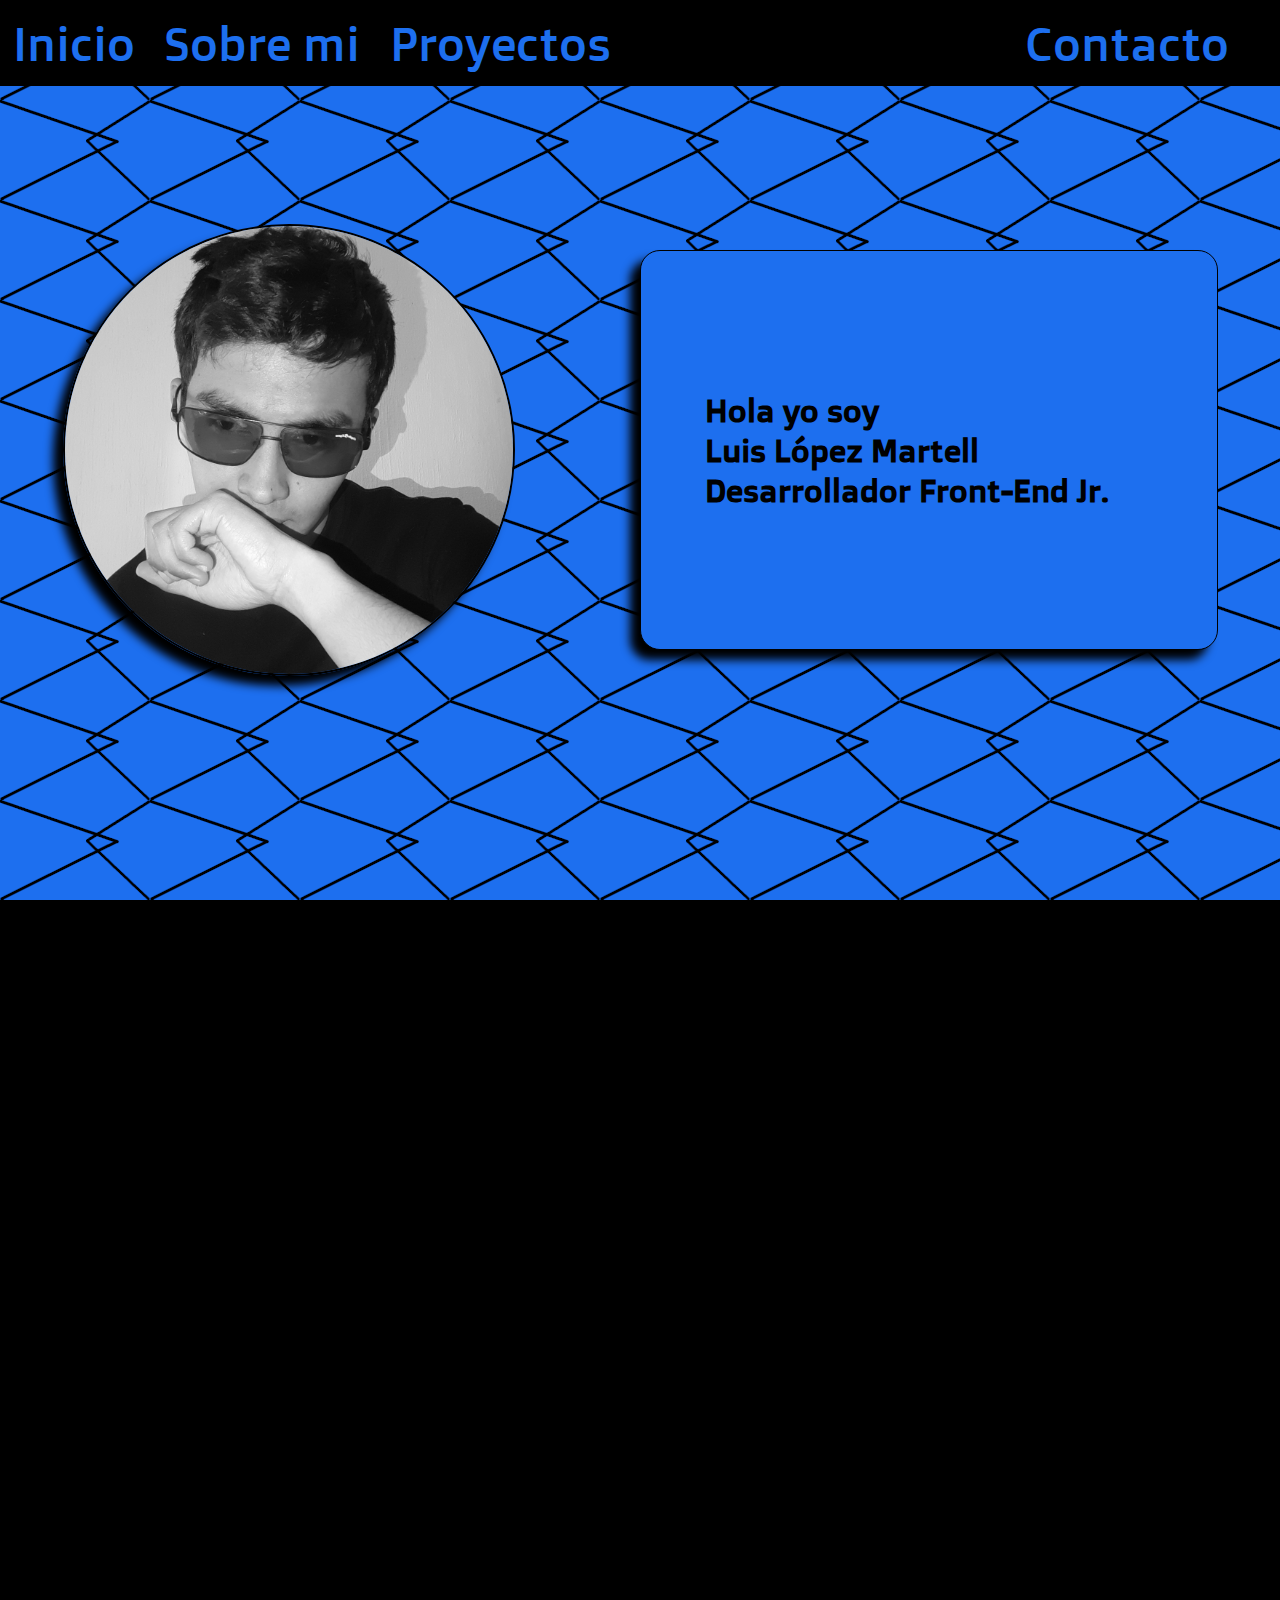
<file: index.html>
<!DOCTYPE html>
<html lang="es-MX">

<head>
  <meta charset="UTF-8">
  <meta http-equiv="X-UA-Compatible" content="IE=edge">
  <meta name="viewport" content="width=device-width, initial-scale=1.0">
  <link rel="shortcut icon" href="./assets/llm.ico" type="image/x-icon">
  <link rel="stylesheet" href="./sass/style.css">
  <title>Portafolio</title>
</head>

<body>

  <nav class="menu responsive">
    <li><a href="#presentacion">Inicio</a></li>
    <li><a href="#sobre-mi">Sobre mi</a></li>
    <li><a href="#proyectos">Proyectos</a></li>
    <li><a href="#contacto">Contacto</a></li>
  </nav>

  <div class="menu-btn desactive">
    <div class="menu-btn__burguer"></div>
  </div>

  <div id="presentacion">
    <img id="foto" src="./img/foto-bn.jpg" alt="">
    <div id="titulo">
      <h1>
        Hola yo soy <br>
        Luis López Martell <br>
        Desarrollador Front-End Jr.
      </h1>
    </div>
  </div>

  <div id="sobre-mi" class="animation">
    <h2>Sobre mi</h2>
    <p>
      Soy una persona creativa, responsable, organizada, me gustan los retos, aprender cosas nuevas y el trabajo en equipo.<br>
      Actualmente, me encuentro en busca de oportunidades para realizar prácticas profesionales y tener mi primer acercamiento al mundo laboral.
    </p>
    <h2>Skills</h2>
    <div class="skills">
      <template class="tarjeta">
        <figure class="card">
          <img src="" alt="">
          <figcaption></figcaption>
        </figure>
      </template>
    </div>
  </div>

  <div id="proyectos" class="animation">
    <h2>Proyectos</h2>
    <div class="slider">

      <template class="proyectos-template">
        <div class="slider-slides">
          <img src="" alt="" class="img-slider">
          <div>
            <h3 class="title-slider"></h3>
            <p class="text-slider"></p>
            <a href="" class="link" target="_blank">Ver</a>
            <a href="" class="link-github" target="_blank">Github</a>
          </div>
        </div>
      </template>

    </div>

    <div class="botons-sliders"></div>
  </div>

  <div id="contacto" class="animation">
    <h2>Contacto</h2>
    <p>Email: <a href="mailto:luis.lopez.martell.llm@outlook.com">luis.lopez.martell.llm@outlook.com</a></p>
    <p>WhatsApp: <a href="tel:+527714339173">+52 771 433 9173</a></p>
    <p>Github: <a href="https://github.com/LuisLM02" target="_blank">LuisLM02</a></p>
    <br>
    <p>Ubicación: Mineral del Monte, Hidalgo, México <img src="./img/locationpng.png" alt="Ubicación"></p>
  </div>

  <script src="./js/index.js" type="module"></script>
</body>

</html>
</file>
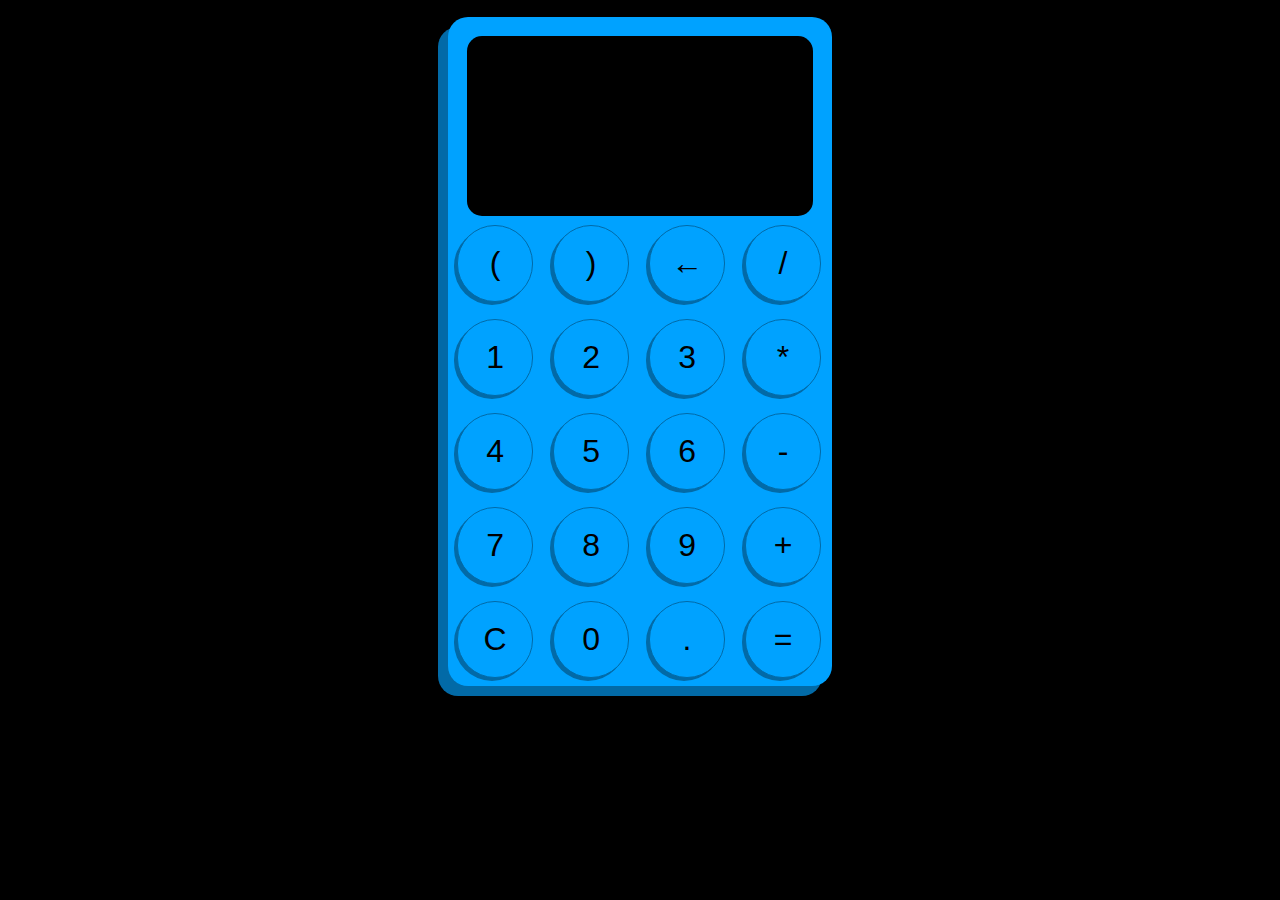
<file: poyects/app_calculadora/index.html>
<!DOCTYPE html>
<html lang="en">
<head>
  <meta charset="UTF-8">
  <meta http-equiv="X-UA-Compatible" content="IE=edge">
  <meta name="viewport" content="width=device-width, initial-scale=1.0">
  <link rel="stylesheet" href="./sass/styles.css">
  <title>Calculadora</title>
</head>
<body>
  <div class="contenedor">
    <div id="display">
      <span id="operacion"></span>
      <span id="resultado"></span>
    </div>
    <div class="botones">
      <button class="numero">(</button>
      <button class="numero">)</button>
      <button class="borrar">	&#8592;</button>
      <button class="operador">/</button>

      <button class="numero">1</button>
      <button class="numero">2</button>
      <button class="numero">3</button>
      <button class="operador">*</button>

      <button class="numero">4</button>
      <button class="numero">5</button>
      <button class="numero">6</button>
      <button class="operador">-</button>

      <button class="numero">7</button>
      <button class="numero">8</button>
      <button class="numero">9</button>
      <button class="operador">+</button>

      <button class="clear">C</button>
      <button class="numero cero">0</button>
      <button class="numero punto">.</button>
      <button class="igual">=</button>
    </div>
  </div>

  <script src="./js/index.js" type="module"></script>
</body>
</html>
</file>
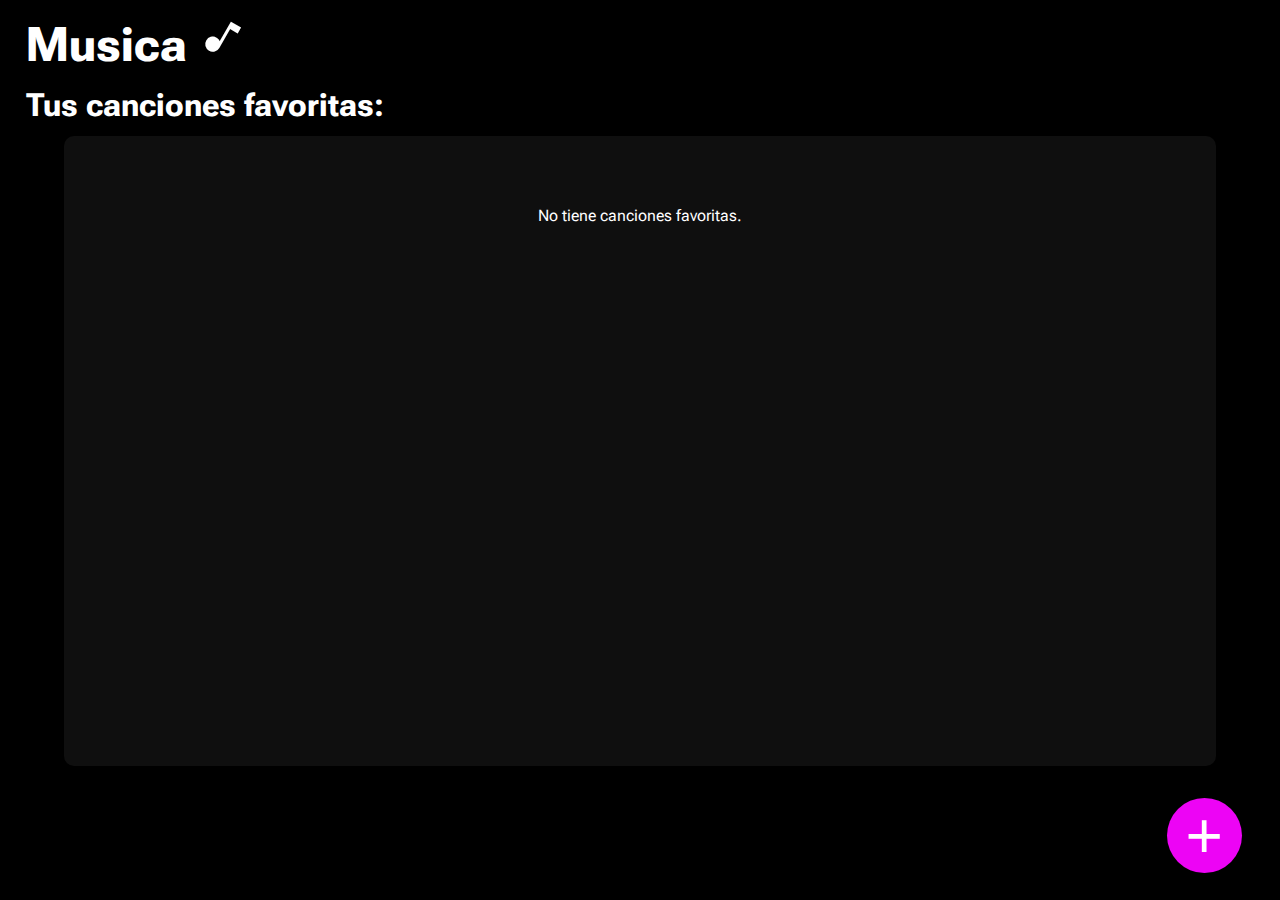
<file: poyects/app_musica/index.html>
<!doctype html><html lang="es"><head><meta charset="UTF-8"/><meta http-equiv="X-UA-Compatible" content="IE=edge"/><meta name="viewport" content="width=device-width,initial-scale=1"/><title>Musica</title><link rel="stylesheet" href="https://fonts.googleapis.com/css2?family=Material+Symbols+Outlined:opsz,wght,FILL,GRAD@20..48,100..700,0..1,-50..200"/><script defer="defer" src="main.js"></script></head><body><div class="container"><h1>Musica <span class="material-symbols-outlined">music_note</span></h1><h2>Tus canciones favoritas:</h2><div class="canciones"><template id="template"><div class="cancion"><span class="num-cancion"></span> <span class="title-cancion"></span> <span class="material-symbols-outlined delete">delete</span> <span class="material-symbols-outlined edit">edit</span><div class="data-cancion"><span class="artist"></span> <span class="year"></span> <span class="genero"></span></div></div></template><p style="text-align: center; margin-top: 50px">No tiene canciones favoritas.</p></div><button id="botonAgregar">+</button><div class="form none"><button class="btn-form">&#8592;</button><form><h3>Nueva cancion</h3><label for="nameSong">Nombre:</label> <input id="nameSong" placeholder="Nombre de la cancion" autocomplete="off"/> <label for="artistSong">Artista:</label> <input id="artistSong" placeholder="Nombre del artista" autocomplete="off"/> <label for="generoSong">Genero:</label> <input id="generoSong" placeholder="Genero de la cancion" autocomplete="off"> <label for="yearSong">Año:</label> <input type="number" id="yearSong" placeholder="Año de la cancion" autocomplete="off"/> <input type="submit" value="Guardar"/></form></div><div class="form editar none"><button class="btn-form editar">&#8592;</button><form><h3>Editar cancion</h3><label for="nameSongEdit">Nombre:</label> <input id="nameSongEdit" placeholder="Nombre de la cancion" autocomplete="off"/> <label for="artistSongEdit">Artista:</label> <input id="artistSongEdit" placeholder="Nombre del artista" autocomplete="off"/> <label for="generoSongEdit">Genero:</label> <input id="generoSongEdit" placeholder="Genero de la cancion" autocomplete="off"> <label for="yearSongEdit">Año:</label> <input type="number" id="yearSongEdit" placeholder="Año de la cancion" autocomplete="off"/> <input type="submit" value="Guardar"/></form></div></div></body></html>
</file>
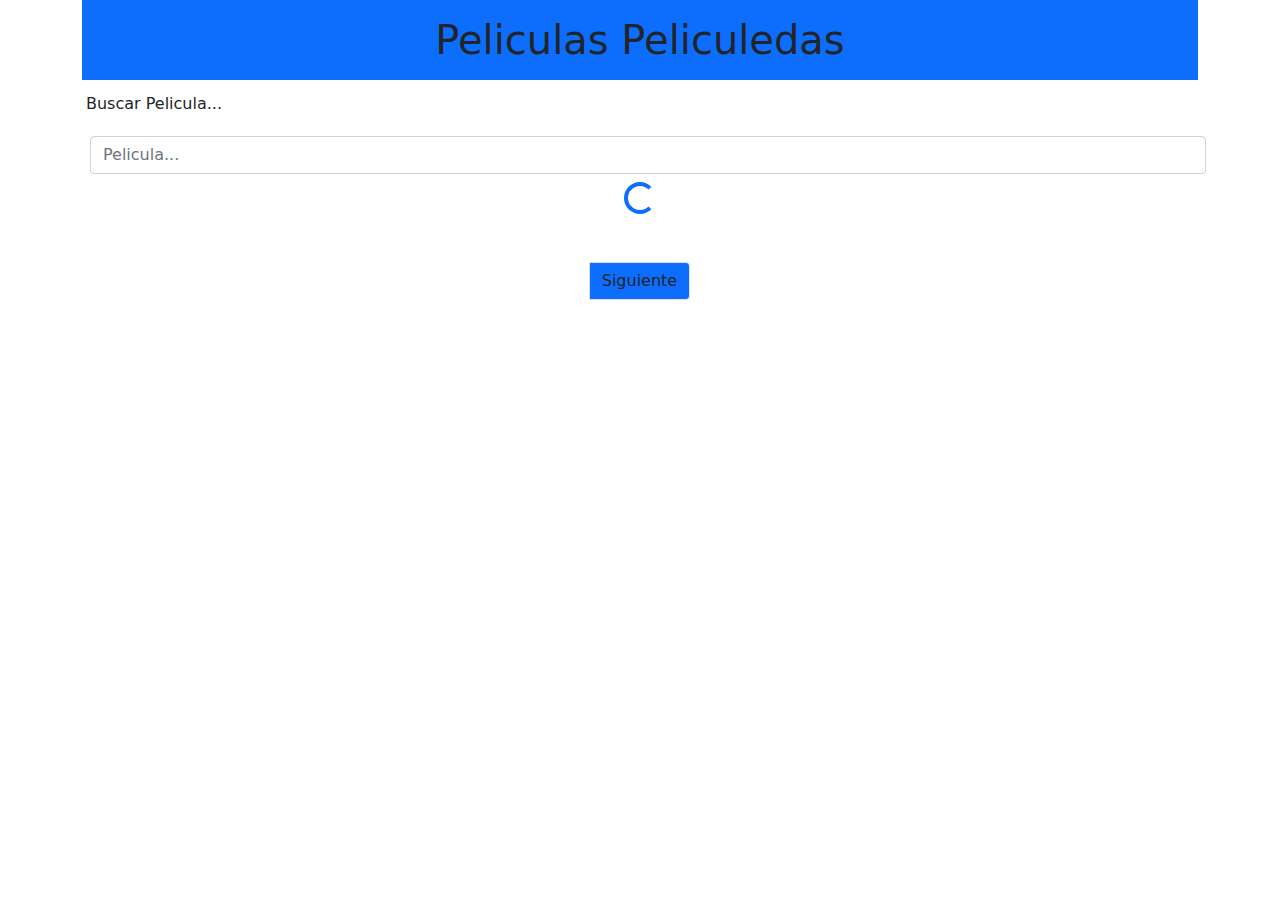
<file: poyects/app_peliculas/index.html>
<!doctype html><html lang="en"><head><meta charset="UTF-8"><meta http-equiv="X-UA-Compatible" content="IE=edge"><meta name="viewport" content="width=device-width,initial-scale=1"><title>Peliculas Peliculedas</title><script defer="defer" src="main.js"></script></head><body><div class="container"><h1 class="p-3 text-center bg-primary">Peliculas Peliculedas</h1><label class="form-label p-1">Buscar Pelicula...</label> <input class="form-control m-2 busqueda" list="datalistOptions" id="exampleDataList" placeholder="Pelicula..."><div class="row d-flex justify-content-center"><div class="row d-flex justify-content-center loading"><div class="spinner-border text-primary" role="status"><span class="visually-hidden">Cargando...</span></div></div></div><nav class="navegacion"><ul class="pagination m-5 d-flex justify-content-center"><li class="page-item"><a class="page-link bg-primary text-dark btn-previous none">Anterior</a></li><li class="page-item"><a class="page-link bg-primary text-dark btn-next">Siguiente</a></li></ul></nav></div></body></html>
</file>
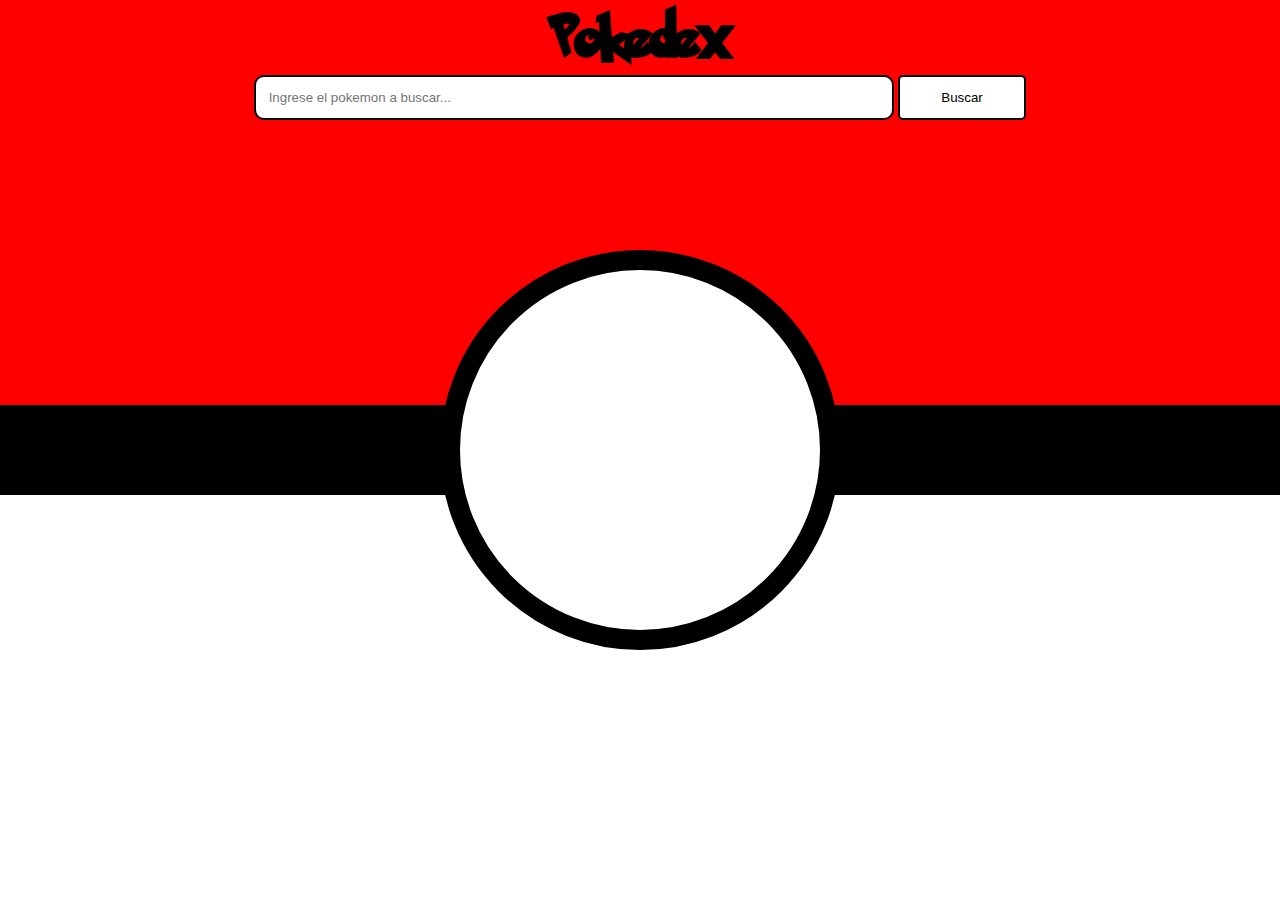
<file: poyects/app_pokedex/index.html>
<!doctype html><html lang="en"><head><meta charset="UTF-8"><meta http-equiv="X-UA-Compatible" content="IE=edge"><meta name="viewport" content="width=device-width,initial-scale=1"><link rel="icon" href="./assets/Pokemon_Location_icon-icons.com_67519.ico" type="image /.ico"><title>Pokedex</title><script defer="defer" src="main.js"></script></head><body><div id="root"><nav><h1>Pokedex</h1><input class="busqueda" name="busqueda" type="search" placeholder="Ingrese el pokemon a buscar..."> <button class="btn-buscar">Buscar</button></nav><div class="cardPokemon none"><img class="pokeimagen"><div class="stats"><h2><span class="nombre"></span></h2><p>ID: <span class="id"></span></p><p>Vida: <span class="vida"></span></p><p>Ataque: <span class="ataque"></span></p><p>Defensa: <span class="defensa"></span></p><p>Ataque especial: <span class="ataque-especial"></span></p><p>Defensa especial: <span class="defensa-especial"></span></p><p>Velocidad: <span class="velocidad"></span></p></div></div></div><div class="fount"><div class="font1"></div><div class="font2"></div><div class="font3"></div></div></body></html>
</file>
<file: sass/style.css>
@import url("https://fonts.googleapis.com/css2?family=Doppio+One&display=swap");
@import url("https://fonts.googleapis.com/css2?family=Doppio+One&display=swap");
@import url("https://fonts.googleapis.com/css2?family=Doppio+One&display=swap");
@import url("https://fonts.googleapis.com/css2?family=Doppio+One&display=swap");
@import url("https://fonts.googleapis.com/css2?family=Doppio+One&display=swap");
@import url("https://fonts.googleapis.com/css2?family=Doppio+One&display=swap");
.menu.default {
  background-color: #000000;
  position: fixed;
  width: 100%;
  z-index: 2;
}

.menu.default li {
  display: inline-block;
  padding: 1%;
}

.menu.default li a {
  text-decoration: none;
  font-size: 3rem;
  display: block;
  color: #1d6fef;
}

.menu.default li:last-child {
  float: right;
  margin-right: 3%;
}

.menu.responsive {
  background-color: #000000;
  position: fixed;
  z-index: 2;
  width: 100vw;
  height: 100vh;
  -webkit-transform: translateX(-100%);
          transform: translateX(-100%);
}

.menu.responsive li a {
  display: block;
  height: 20vh;
  text-align: center;
  text-decoration: none;
  color: #1d6fef;
  font-size: 3rem;
}

.menu.responsive li a:active {
  background-color: #1d6fef;
  color: #000000;
}

.menu.responsive.active {
  -webkit-animation: menu 1s both;
          animation: menu 1s both;
}

@-webkit-keyframes menu {
  0% {
    -webkit-transform: translateX(-100);
            transform: translateX(-100);
  }
  100% {
    -webkit-transform: translateX(0);
            transform: translateX(0);
  }
}

@keyframes menu {
  0% {
    -webkit-transform: translateX(-100);
            transform: translateX(-100);
  }
  100% {
    -webkit-transform: translateX(0);
            transform: translateX(0);
  }
}

#presentacion {
  height: 100vh;
  background: url(/img/img_fondo.png);
  display: -webkit-box;
  display: -ms-flexbox;
  display: flex;
  -ms-flex-flow: wrap;
      flex-flow: wrap;
  -ms-flex-pack: distribute;
      justify-content: space-around;
  -webkit-box-align: center;
      -ms-flex-align: center;
          align-items: center;
}

#presentacion #foto {
  width: 35vw;
  border-radius: 100%;
  border: 2px solid #000000;
  -webkit-box-shadow: -10px 10px 10px #000000;
          box-shadow: -10px 10px 10px #000000;
}

#presentacion #titulo {
  width: 35vw;
  height: 30vh;
  padding: 5%;
  background-color: #1d6fef;
  border-radius: 20px;
  border: 1px solid #000000;
  -webkit-box-shadow: -10px 10px 10px #000000;
          box-shadow: -10px 10px 10px #000000;
  display: -webkit-box;
  display: -ms-flexbox;
  display: flex;
  -webkit-box-align: center;
      -ms-flex-align: center;
          align-items: center;
}

#presentacion #titulo h1 {
  font-size: 2rem;
  position: relative;
}

@media (max-width: 900px) {
  html {
    overflow-x: hidden;
  }
  #presentacion {
    display: block;
  }
  #presentacion #foto {
    width: 40vw;
    margin: 1vh calc(60vw /2);
  }
  #presentacion #titulo {
    margin: auto;
    width: 40vw;
  }
}

@media (max-width: 700px) {
  #presentacion #foto {
    width: 40vh;
    margin: 1vh calc((100vw - 40vh) /2);
  }
  #presentacion #titulo {
    margin: auto;
    width: 60vw;
  }
}

#sobre-mi {
  padding: 6% 6%;
  opacity: 0;
  -webkit-transition: .7s ease-in-out all;
  transition: .7s ease-in-out all;
}

#sobre-mi h2 {
  color: #1d6fef;
  font-size: 4rem;
}

#sobre-mi p {
  color: #1d6fef;
  font-size: 2rem;
  margin-bottom: 5%;
}

#sobre-mi h2:last-of-type {
  text-align: center;
}

#sobre-mi .skills {
  display: -webkit-box;
  display: -ms-flexbox;
  display: flex;
  -ms-flex-wrap: wrap;
      flex-wrap: wrap;
  -webkit-box-pack: center;
      -ms-flex-pack: center;
          justify-content: center;
}

#sobre-mi .skills .card {
  display: inline-block;
  color: #1d6fef;
  margin: 1%;
}

#sobre-mi .skills .card img {
  width: 8vw;
  height: 8vw;
}

#sobre-mi .skills .card figcaption {
  text-align: center;
}

@media (max-width: 800px) {
  #sobre-mi .skills .card img {
    width: 60px;
    height: 60px;
  }
}

@media (max-width: 700px) {
  #sobre-mi h2 {
    font-size: 3rem;
  }
  #sobre-mi p {
    font-size: 1rem;
  }
}

@media (max-width: 500px) {
  #sobre-mi h2 {
    font-size: 2rem;
  }
}

#proyectos {
  padding: 6% 6%;
  opacity: 0;
  -webkit-transition: .7s ease-in-out all;
  transition: .7s ease-in-out all;
  position: relative;
  height: 80vh;
}

#proyectos h2 {
  color: #1d6fef;
  font-size: 4rem;
  padding-bottom: 5vh;
}

#proyectos .slider {
  position: relative;
}

#proyectos .slider .slider-slides {
  -webkit-box-sizing: border-box;
          box-sizing: border-box;
  border-radius: 20px;
  width: 50vw;
  height: 80vh;
  margin: auto;
  position: absolute;
  display: -webkit-box;
  display: -ms-flexbox;
  display: flex;
  -ms-flex-wrap: wrap;
      flex-wrap: wrap;
  -webkit-box-pack: center;
      -ms-flex-pack: center;
          justify-content: center;
  top: 5%;
  left: 0;
  right: 0;
  opacity: 0;
  visibility: hidden;
  -webkit-transition: .7s ease-in-out all;
  transition: .7s ease-in-out all;
}

#proyectos .slider .slider-slides img {
  height: 50%;
  margin: 5%;
  border-radius: 10px;
  border: 1px solid black;
}

#proyectos .slider .slider-slides div {
  color: #1d6fef;
  margin: 3%;
}

#proyectos .slider .slider-slides div h3 {
  font-size: 2rem;
}

#proyectos .slider .slider-slides div a {
  display: inline-block;
  width: 40%;
  margin-top: 5%;
  padding: 4%;
  color: #000000;
  background-color: #1d6fef;
  border-radius: 10px;
  text-align: center;
  text-decoration: none;
}

#proyectos .slider .slider-slides div a:hover {
  -webkit-transform: scale(1.1);
          transform: scale(1.1);
}

#proyectos .slider .active-slider {
  opacity: 1;
  visibility: visible;
}

#proyectos .botons-sliders {
  position: relative;
  display: -webkit-box;
  display: -ms-flexbox;
  display: flex;
  -webkit-box-pack: center;
      -ms-flex-pack: center;
          justify-content: center;
  margin-top: -5vh;
}

#proyectos .botons-sliders button {
  width: 2vh;
  height: 2vh;
  border-radius: 100%;
  border: none;
  margin: 1%;
  cursor: pointer;
}

#proyectos .botons-sliders button:hover {
  -webkit-transform: scale(1.1);
          transform: scale(1.1);
}

#proyectos .botons-sliders .active-btn {
  background-color: #1d6fef;
}

@media (max-width: 700px) {
  #proyectos h2 {
    font-size: 3rem;
  }
  #proyectos .slider .slider-slides {
    width: 70vw;
  }
}

@media (max-width: 500px) {
  #proyectos h2 {
    font-size: 2rem;
  }
}

#contacto {
  background-color: #1d6fef;
  padding: 6% 6%;
  margin-top: 10vh;
  opacity: 0;
  -webkit-transition: .7s ease-in-out all;
  transition: .7s ease-in-out all;
}

#contacto h2 {
  color: #000000;
  font-size: 4rem;
}

#contacto a {
  text-decoration: none;
  color: #000000;
}

#contacto img {
  width: 1rem;
}

@media (max-width: 700px) {
  #contacto h2 {
    font-size: 3rem;
  }
}

@media (max-width: 500px) {
  #contacto h2 {
    font-size: 2rem;
  }
}

.menu-btn {
  position: fixed;
  top: 5vh;
  right: 5vw;
  display: -webkit-box;
  display: -ms-flexbox;
  display: flex;
  -webkit-box-pack: center;
      -ms-flex-pack: center;
          justify-content: center;
  -webkit-box-align: center;
      -ms-flex-align: center;
          align-items: center;
  width: 80px;
  height: 80px;
  cursor: pointer;
  -webkit-transition: all .5s ease-in-out;
  transition: all .5s ease-in-out;
  border: none;
  border-radius: 100%;
  background-color: #1d6fef;
  border: 2px solid #000000;
  z-index: 9;
}

.menu-btn__burguer {
  width: 50px;
  height: 6px;
  background-color: #000000;
  border-radius: 5px;
}

.menu-btn__burguer::before,
.menu-btn__burguer::after {
  content: '';
  position: absolute;
  width: 50px;
  height: 6px;
  background: #000000;
  border-radius: 5px;
  -webkit-transition: all .5s ease-in-out;
  transition: all .5s ease-in-out;
}

.menu-btn__burguer::before {
  -webkit-transform: translateY(-16px);
          transform: translateY(-16px);
}

.menu-btn__burguer::after {
  -webkit-transform: translateY(16px);
          transform: translateY(16px);
}

.menu-btn.desactive {
  display: none !important;
}

.menu-btn.open .menu-btn__burguer {
  -webkit-transform: translateX(-50px);
          transform: translateX(-50px);
  background: transparent;
  -webkit-box-shadow: none;
          box-shadow: none;
}

.menu-btn.open .menu-btn__burguer::before {
  -webkit-transform: rotate(45deg) translate(35px, -35px);
          transform: rotate(45deg) translate(35px, -35px);
}

.menu-btn.open .menu-btn__burguer::after {
  -webkit-transform: rotate(-45deg) translate(35px, 35px);
          transform: rotate(-45deg) translate(35px, 35px);
}

* {
  margin: 0%;
  padding: 0%;
  font-family: "Doppio One", "Arial", serif;
}

body {
  background-color: #000000;
  overflow-x: hidden;
}

body::-webkit-scrollbar {
  width: 15px;
}

body::-webkit-scrollbar-track {
  background: #000000;
}

body::-webkit-scrollbar-thumb {
  background-color: #1d6fef;
  border-radius: 20px;
}
/*# sourceMappingURL=style.css.map */
</file>
<file: poyects/app_calculadora/sass/styles.css>
body {
  background-color: black;
  display: -webkit-box;
  display: -ms-flexbox;
  display: flex;
  -webkit-box-align: center;
      -ms-flex-align: center;
          align-items: center;
  -webkit-box-pack: center;
      -ms-flex-pack: center;
          justify-content: center;
}

body .contenedor {
  background-color: #00a2ff;
  width: 30vw;
  margin-top: 1vh;
  border-radius: 20px;
  -webkit-box-shadow: -10px 10px #026aa7;
          box-shadow: -10px 10px #026aa7;
  -webkit-animation: animacion1 3s;
          animation: animacion1 3s;
}

body .contenedor #display {
  position: relative;
  width: 90%;
  height: 20vh;
  margin: auto;
  margin-top: 5%;
  background-color: black;
  border-radius: 15px;
}

body .contenedor #display span {
  display: block;
  -webkit-box-sizing: border-box;
          box-sizing: border-box;
  max-width: 90%;
  height: 10vh;
  margin: auto;
  color: #026aa7;
  font-size: 3rem;
  font-family: 3rem;
  overflow-x: scroll;
}

body .contenedor #display span::-webkit-scrollbar {
  background-color: black;
  height: 7px;
}

body .contenedor #display span::-webkit-scrollbar-thumb {
  background-color: #00a2ff;
  border-radius: 20px;
}

body .contenedor .botones {
  display: -ms-grid;
  display: grid;
  -ms-grid-columns: auto auto auto auto;
      grid-template-columns: auto auto auto auto;
}

body .contenedor .botones button {
  background-color: #00a2ff;
  border: 1px solid #026aa7;
  border-radius: 100%;
  -webkit-box-shadow: -3px 3px #026aa7;
          box-shadow: -3px 3px #026aa7;
  font-family: "Doppio One", sans-serif;
  font-size: 2rem;
  height: 6vw;
  width: 6vw;
  margin: 9%;
}

body .contenedor .botones button:active {
  -webkit-filter: brightness(75%);
          filter: brightness(75%);
  -webkit-transform: scale(1.1);
          transform: scale(1.1);
}

@-webkit-keyframes animacion1 {
  0% {
    -webkit-transform: translateY(-100%);
            transform: translateY(-100%);
  }
  100% {
    -webkit-transform: translateY(0%);
            transform: translateY(0%);
  }
}

@keyframes animacion1 {
  0% {
    -webkit-transform: translateY(-100%);
            transform: translateY(-100%);
  }
  100% {
    -webkit-transform: translateY(0%);
            transform: translateY(0%);
  }
}

@media (max-width: 1000px) {
  body .contenedor {
    width: 40vw;
  }
  body .contenedor .botones button {
    width: 7vw;
    height: 7vw;
  }
}

@media (max-width: 800px) {
  body .contenedor {
    min-width: 300px;
  }
  body .contenedor .botones button {
    width: 7vh;
    height: 7vh;
    font-size: 1rem;
  }
}

html {
  padding: 0;
  margin: 0;
}
/*# sourceMappingURL=styles.css.map */
</file>
